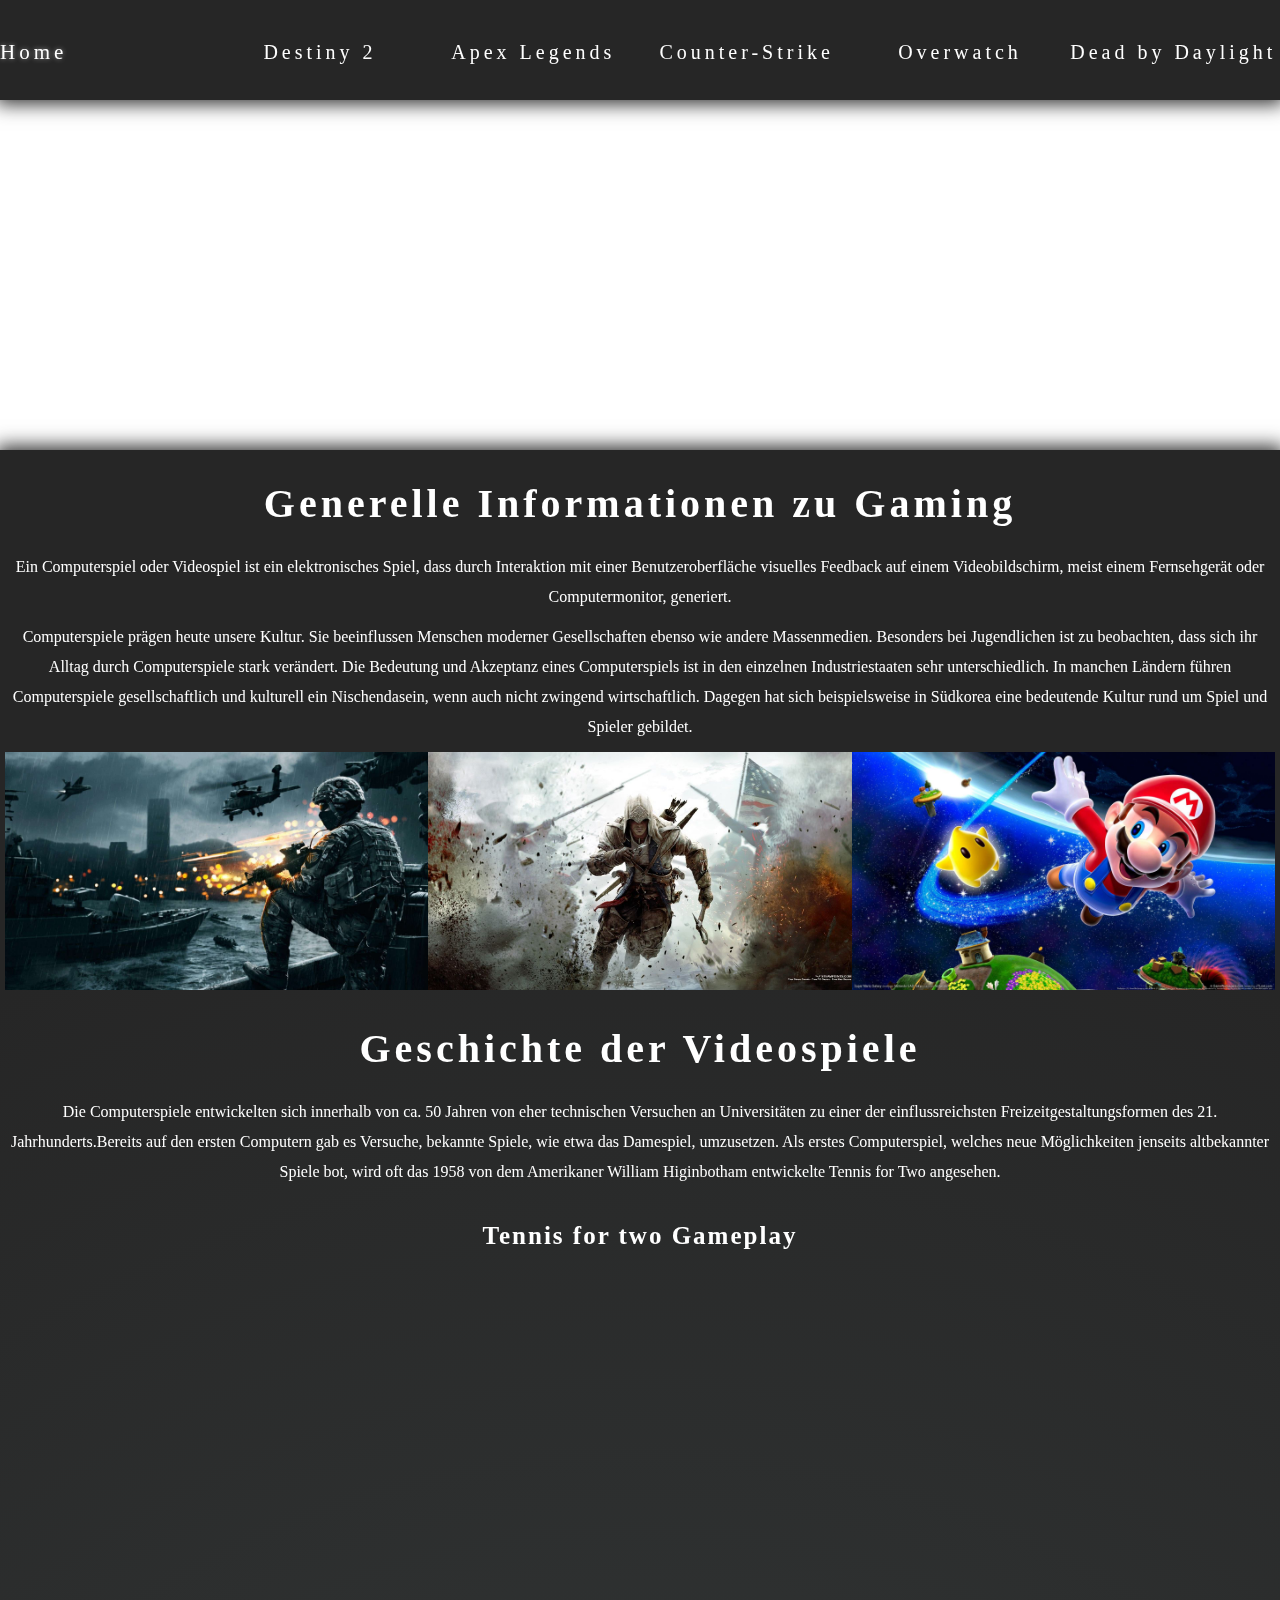
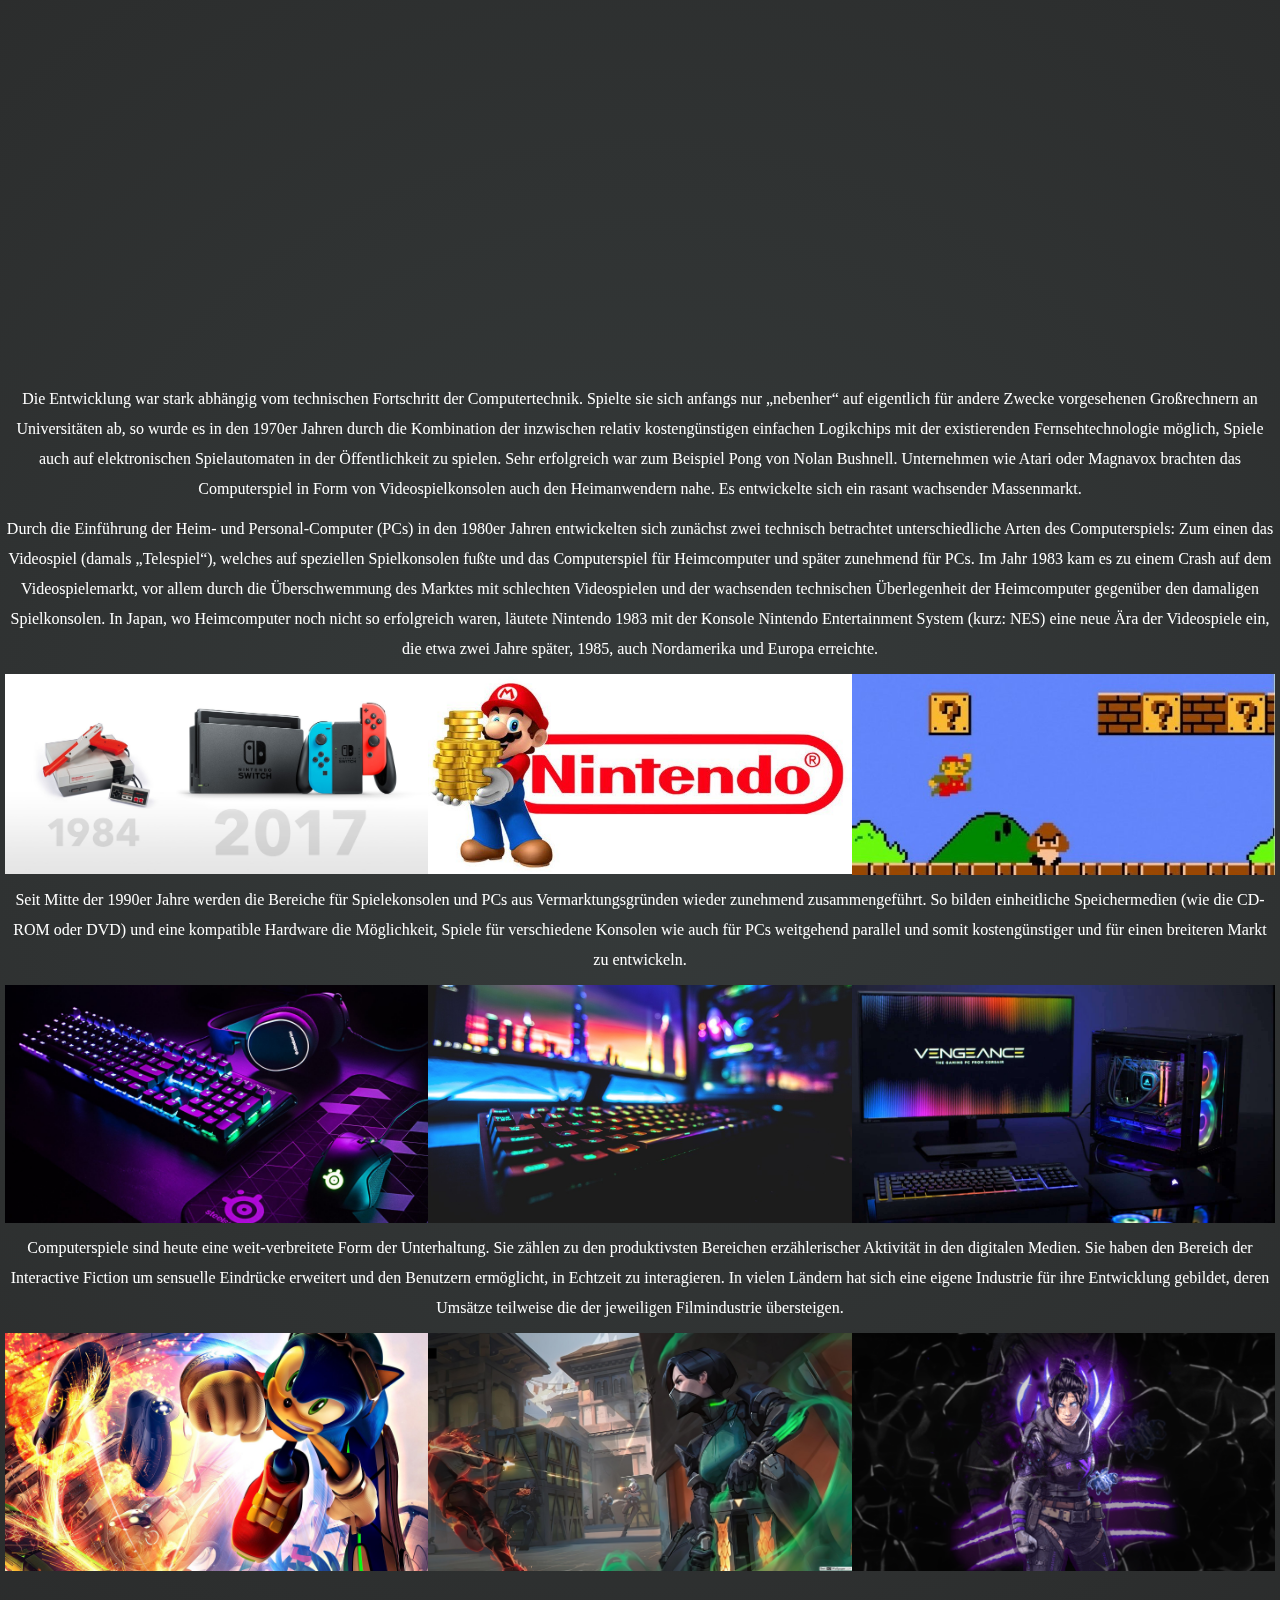
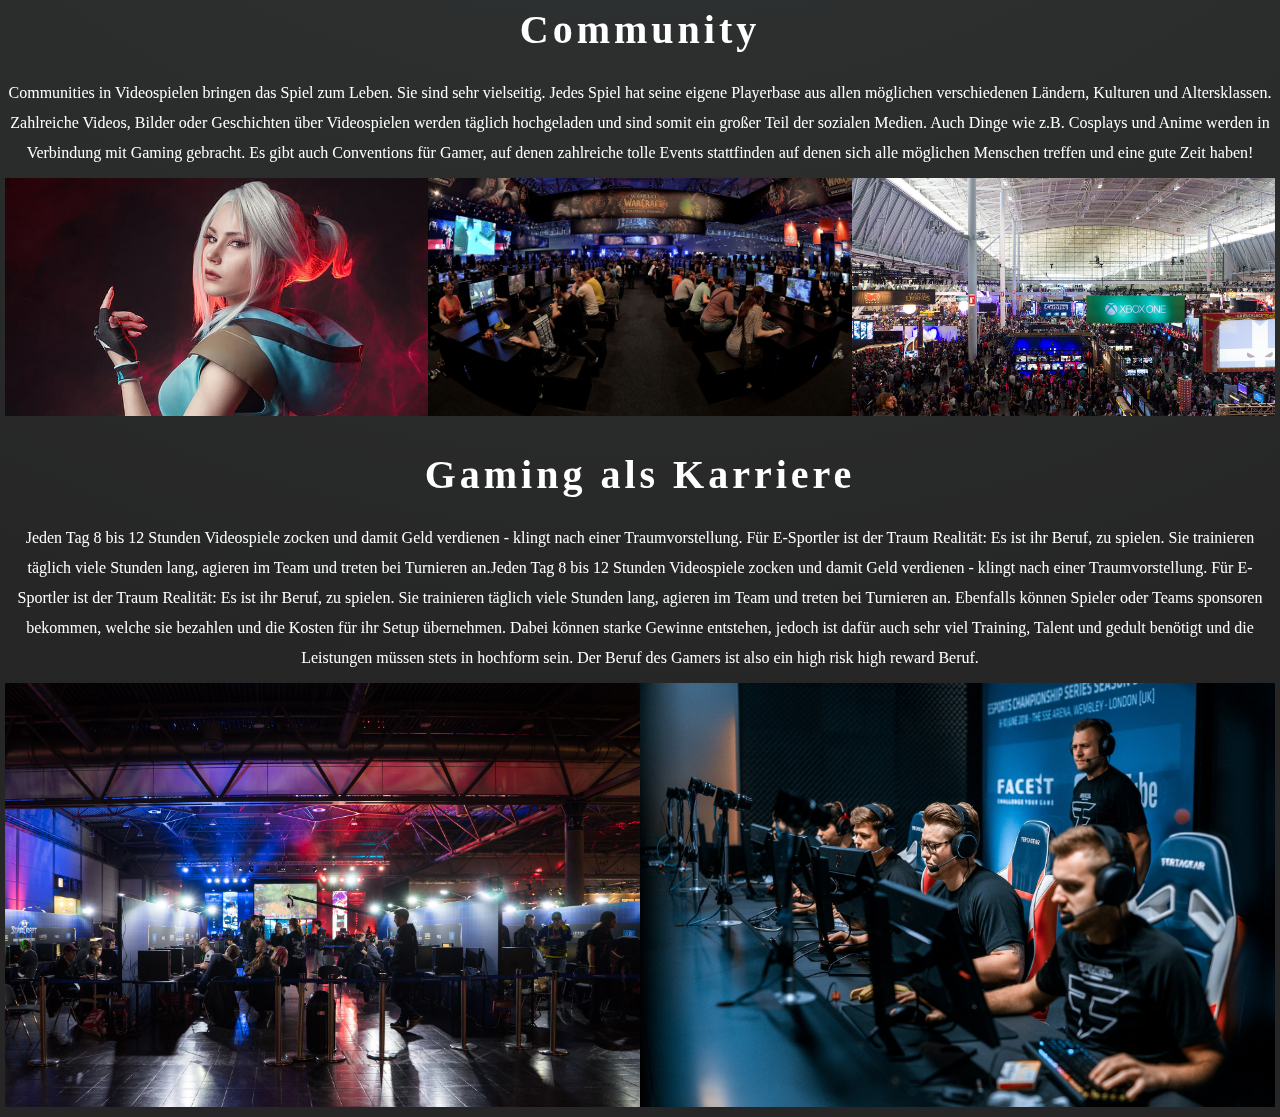
<file: index.html>
<!doctype html>
<html lang="de">
  <head>
    <meta charset="utf-8">
    <meta name="viewport" content="width=device-width, initial-scale=1.0">
    <title>Gaming Website</title>
    <link href="css/custom.css" rel="stylesheet">
  </head>
  
  <body>
    <div class="box-area">
      <header>
        <div class="wrapper">
            <nav>
              <ul>
                <li class ="home"><a class="active"href="index.html">Home</a></li>
                <li><a href="destiny2.html">Destiny 2</a></li>
                <li><a href="apexlegends.html">Apex Legends</a></li>
                <li><a href="counterstrike.html">Counter-Strike</a></li>
                <li><a href="overwatch.html">Overwatch</a></li>
                <li><a href="deadbydaylight.html">Dead by Daylight</a></li>
              </ul>
            </nav>
        </div>
      </header>
      <div class="banner">     
        <h2>Gaming</h2>
      </div>

      <div class = "bigcontent">
        <div class="content">
          <div class="wrapper">

            <div class = "generalgaminginformation">
              <h2>Generelle Informationen zu Gaming</h2>
                <p>Ein Computerspiel oder Videospiel ist ein elektronisches Spiel, dass durch Interaktion mit einer Benutzeroberfläche visuelles Feedback auf einem Videobildschirm, meist einem Fernsehgerät oder Computermonitor, generiert.</p>
                <p>Computerspiele prägen heute unsere Kultur. Sie beeinflussen Menschen moderner Gesellschaften ebenso wie andere Massenmedien. Besonders bei Jugendlichen ist zu beobachten, dass sich ihr Alltag durch Computerspiele stark verändert. Die Bedeutung und Akzeptanz eines Computerspiels ist in den einzelnen Industriestaaten sehr unterschiedlich. In manchen Ländern führen Computerspiele gesellschaftlich und kulturell ein Nischendasein, wenn auch nicht zwingend wirtschaftlich. Dagegen hat sich beispielsweise in Südkorea eine bedeutende Kultur rund um Spiel und Spieler gebildet.</p>
              <div class ="generalgamingimages">
                <img src="img/index/79965.jpg" alt="Gaming bild" style="width:100%">
                <img src="img/index/930560.jpg" alt="Gaming bild" style="width:100%">
                <img src="img/index/LXQmFrd.jpg" alt="Gaming bild" style="width:100%">
              </div>
            </div>
              
           
            <div class ="gaminghistory">
              <h2>Geschichte der Videospiele</h2>
                 <p>Die Computerspiele entwickelten sich innerhalb von ca. 50 Jahren von eher technischen Versuchen an Universitäten zu einer der einflussreichsten Freizeitgestaltungsformen des 21. Jahrhunderts.Bereits auf den ersten Computern gab es Versuche, bekannte Spiele, wie etwa das Damespiel, umzusetzen. Als erstes Computerspiel, welches neue Möglichkeiten jenseits altbekannter Spiele bot, wird oft das 1958 von dem Amerikaner William Higinbotham entwickelte Tennis for Two angesehen.</p>
              <div class ="tennisfortwo">

                <h3>Tennis for two Gameplay</h3>
               <iframe width="1080" height="720" src="https://www.youtube.com/embed/6PG2mdU_i8k" title="YouTube video player" frameborder="0" allow="accelerometer; autoplay; clipboard-write; encrypted-media; gyroscope; picture-in-picture" allowfullscreen></iframe>
              </div>
                <p>Die Entwicklung war stark abhängig vom technischen Fortschritt der Computertechnik. Spielte sie sich anfangs nur „nebenher“ auf eigentlich für andere Zwecke vorgesehenen Großrechnern an Universitäten ab, so wurde es in den 1970er Jahren durch die Kombination der inzwischen relativ kostengünstigen einfachen Logikchips mit der existierenden Fernsehtechnologie möglich, Spiele auch auf elektronischen Spielautomaten in der Öffentlichkeit zu spielen. Sehr erfolgreich war zum Beispiel Pong von Nolan Bushnell. Unternehmen wie Atari oder Magnavox brachten das Computerspiel in Form von Videospielkonsolen auch den Heimanwendern nahe. Es entwickelte sich ein rasant wachsender Massenmarkt.</p>
                <p>Durch die Einführung der Heim- und Personal-Computer (PCs) in den 1980er Jahren entwickelten sich zunächst zwei technisch betrachtet unterschiedliche Arten des Computerspiels: Zum einen das Videospiel (damals „Telespiel“), welches auf speziellen Spielkonsolen fußte und das Computerspiel für Heimcomputer und später zunehmend für PCs. Im Jahr 1983 kam es zu einem Crash auf dem Videospielemarkt, vor allem durch die Überschwemmung des Marktes mit schlechten Videospielen und der wachsenden technischen Überlegenheit der Heimcomputer gegenüber den damaligen Spielkonsolen. In Japan, wo Heimcomputer noch nicht so erfolgreich waren, läutete Nintendo 1983 mit der Konsole Nintendo Entertainment System (kurz: NES) eine neue Ära der Videospiele ein, die etwa zwei Jahre später, 1985, auch Nordamerika und Europa erreichte.</p>
              </div>
           
              <div class ="nintendoimage">
                <img src="img/index/H2x1_Corporate_NintendoHistory.jpg" alt="Nintendo Konsolen" style="width:100%">
                <img src="img/index/Nintendo-840x420.jpg" alt="Nintendo Logo" style="width:100%">
                <img src="img/index/Super-Mario-Bros-pc-games_b2article_artwork.jpg" alt="Nintendo Spiel alt" style="width:100%">
              </div>
              
              <p>Seit Mitte der 1990er Jahre werden die Bereiche für Spielekonsolen und PCs aus Vermarktungsgründen wieder zunehmend zusammengeführt. So bilden einheitliche Speichermedien (wie die CD-ROM oder DVD) und eine kompatible Hardware die Möglichkeit, Spiele für verschiedene Konsolen wie auch für PCs weitgehend parallel und somit kostengünstiger und für einen breiteren Markt zu entwickeln.</p>
                 
              <div class="gamingtodayimages">
                <img src="img/index/5463491.jpg" alt="Gaming Setup" style="width:100%">
                <img src="img/index/pc-gaming-keyboard-monitor-computer.jpg" alt="Gaming Setup" style="width:100%">
                <img src="img/index/vengeance_pc_still.jpg" alt="Gaming Setup" style="width:100%">
              </div>
                 
              <p>Computerspiele sind heute eine weit-verbreitete Form der Unterhaltung. Sie zählen zu den produktivsten Bereichen erzählerischer Aktivität in den digitalen Medien. Sie haben den Bereich der Interactive Fiction um sensuelle Eindrücke erweitert und den Benutzern ermöglicht, in Echtzeit zu interagieren. In vielen Ländern hat sich eine eigene Industrie für ihre Entwicklung gebildet, deren Umsätze teilweise die der jeweiligen Filmindustrie übersteigen.</p>
        
               <div class="gamingtodayimages">
                <img src="img/index/ENcGTq.jpg" alt="Sonic bild" style="width:100%">
                <img src="img/index/viper-in-valorant-gameplay-tapete-3554x1999_53.jpg" alt="Mario bild" style="width:100%">
                <img src="img/index/82db799cfc0226560599b9dc4515bf31.png" alt="Apex Legends Wraith" style="width:100%">
               </div>



            <div class ="community">

              <h2>Community</h2>
              <p>Communities in Videospielen bringen das Spiel zum Leben. Sie sind sehr vielseitig. Jedes Spiel hat seine eigene Playerbase aus allen möglichen verschiedenen Ländern, Kulturen und Altersklassen. Zahlreiche Videos, Bilder oder Geschichten über Videospielen werden täglich hochgeladen und sind somit ein großer Teil der sozialen Medien. Auch Dinge wie z.B. Cosplays und Anime werden in Verbindung mit Gaming gebracht. Es gibt auch Conventions für Gamer, auf denen zahlreiche tolle Events stattfinden auf denen sich alle möglichen Menschen treffen und eine gute Zeit haben! </p>
              <div class="gamingcommunityimages">
                <img src="img/index/cosplay-women-jett-valorant-white-hair-hd-wallpaper-preview.jpg" alt="Jett Cosplay" style="width:100%">
                <img src="img/index/gaming-community-feature-image_feature.jpg" alt="Convention Bild" style="width:100%">
                <img src="img/index/survival-guide-gaming-conventions-feature-img_feature.jpg" alt="Convention Bild" style="width:100%">
               </div>
            
            
            </div>


            <div class = "Karriere">
              <h2>Gaming als Karriere</h2>
              <p> Jeden Tag 8 bis 12 Stunden Videospiele zocken und damit Geld verdienen - klingt nach einer Traumvorstellung. Für E-Sportler ist der Traum Realität: Es ist ihr Beruf, zu spielen. Sie trainieren täglich viele Stunden lang, agieren im Team und treten bei Turnieren an.Jeden Tag 8 bis 12 Stunden Videospiele zocken und damit Geld verdienen - klingt nach einer Traumvorstellung. Für E-Sportler ist der Traum Realität: Es ist ihr Beruf, zu spielen. Sie trainieren täglich viele Stunden lang, agieren im Team und treten bei Turnieren an. Ebenfalls können Spieler oder Teams sponsoren bekommen, welche sie bezahlen und die Kosten für ihr Setup übernehmen. Dabei können starke Gewinne entstehen, jedoch ist dafür auch sehr viel Training, Talent und gedult benötigt und die Leistungen müssen stets in hochform sein. Der Beruf des Gamers ist also ein high risk high reward Beruf.</p>
              <div class="gamercareerimages">
                <img src="img/index/esports_free image pixabay.jpg" alt="Jett Cosplay" style="width:100%">
                <img src="img/index/c9af04a1e31c491bbf46f99250ae1654.jpg.1920x1080_q100_crop-scale_optimize_upscale.jpg" alt="Convention Bild" style="width:100%">
               </div>
            
            </div>




          </div>
        </div>
      </div>
    </div>

  </body>
</html>
</file>
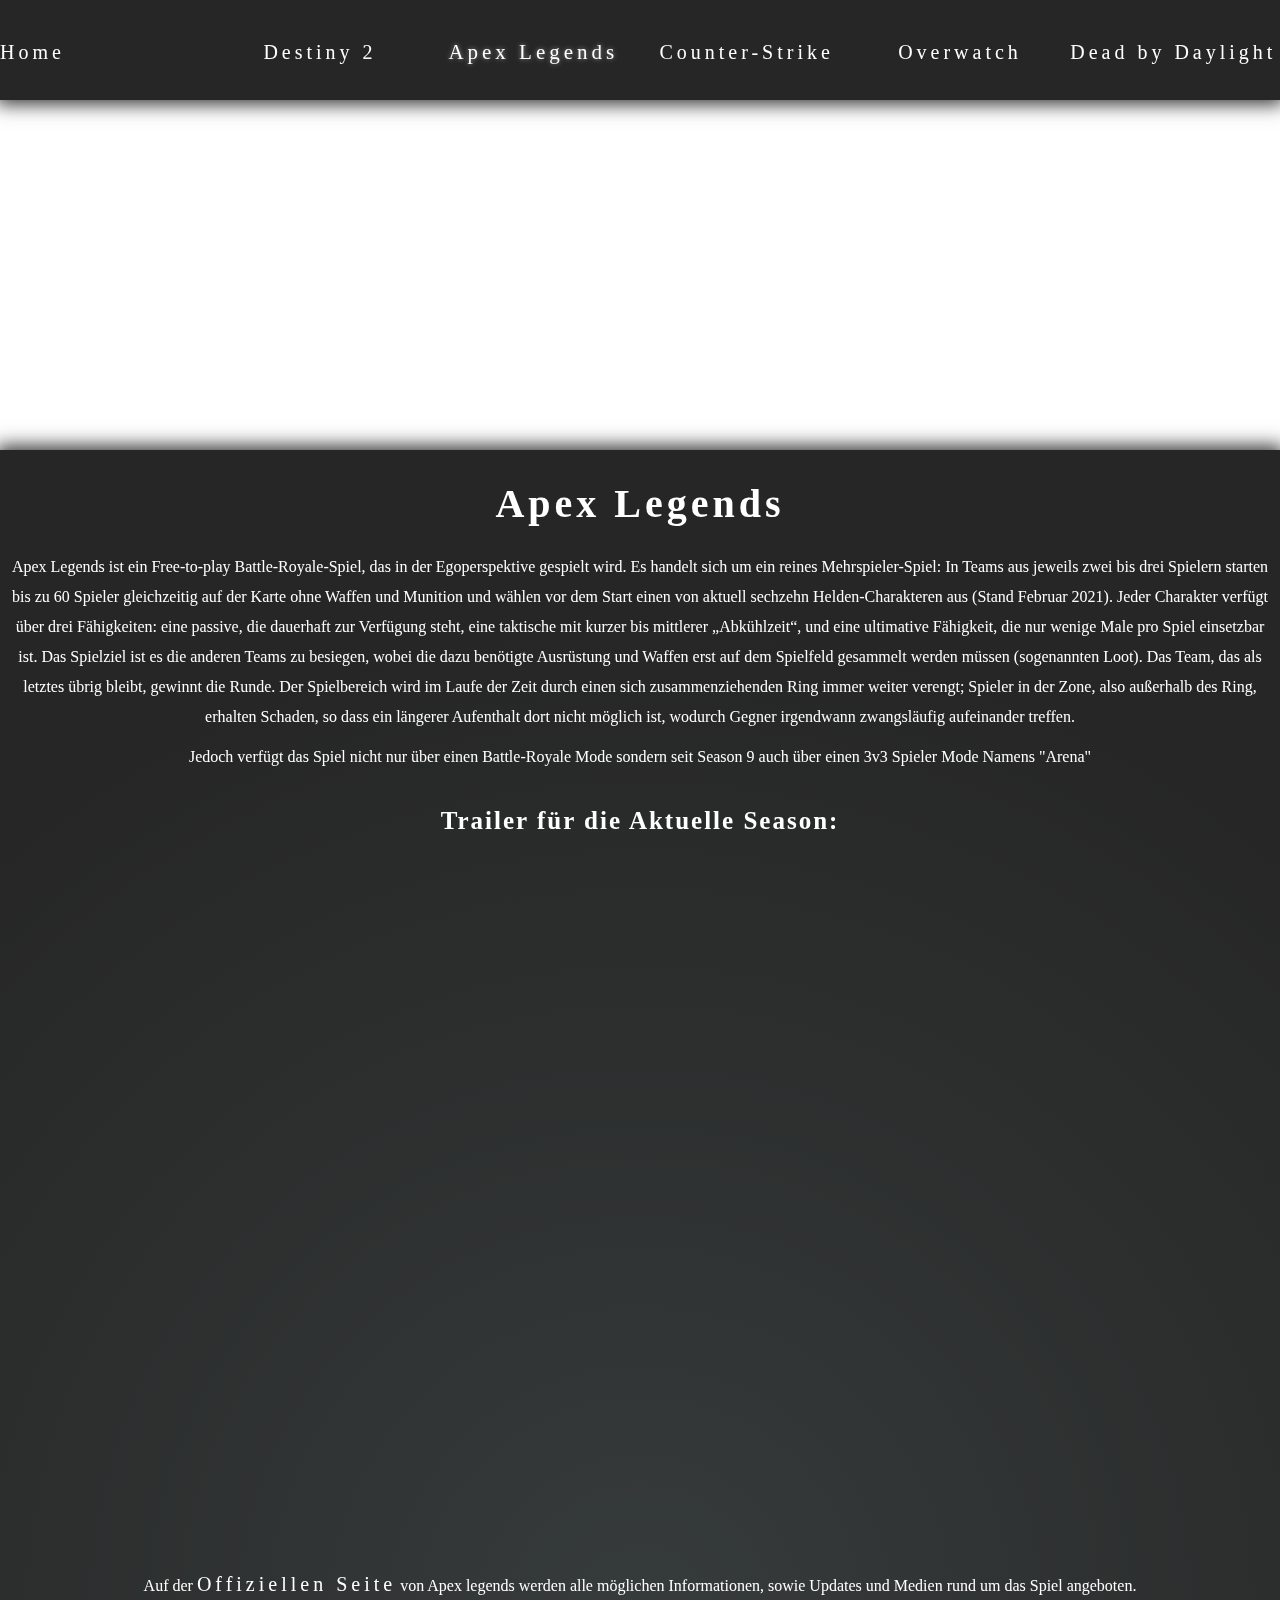
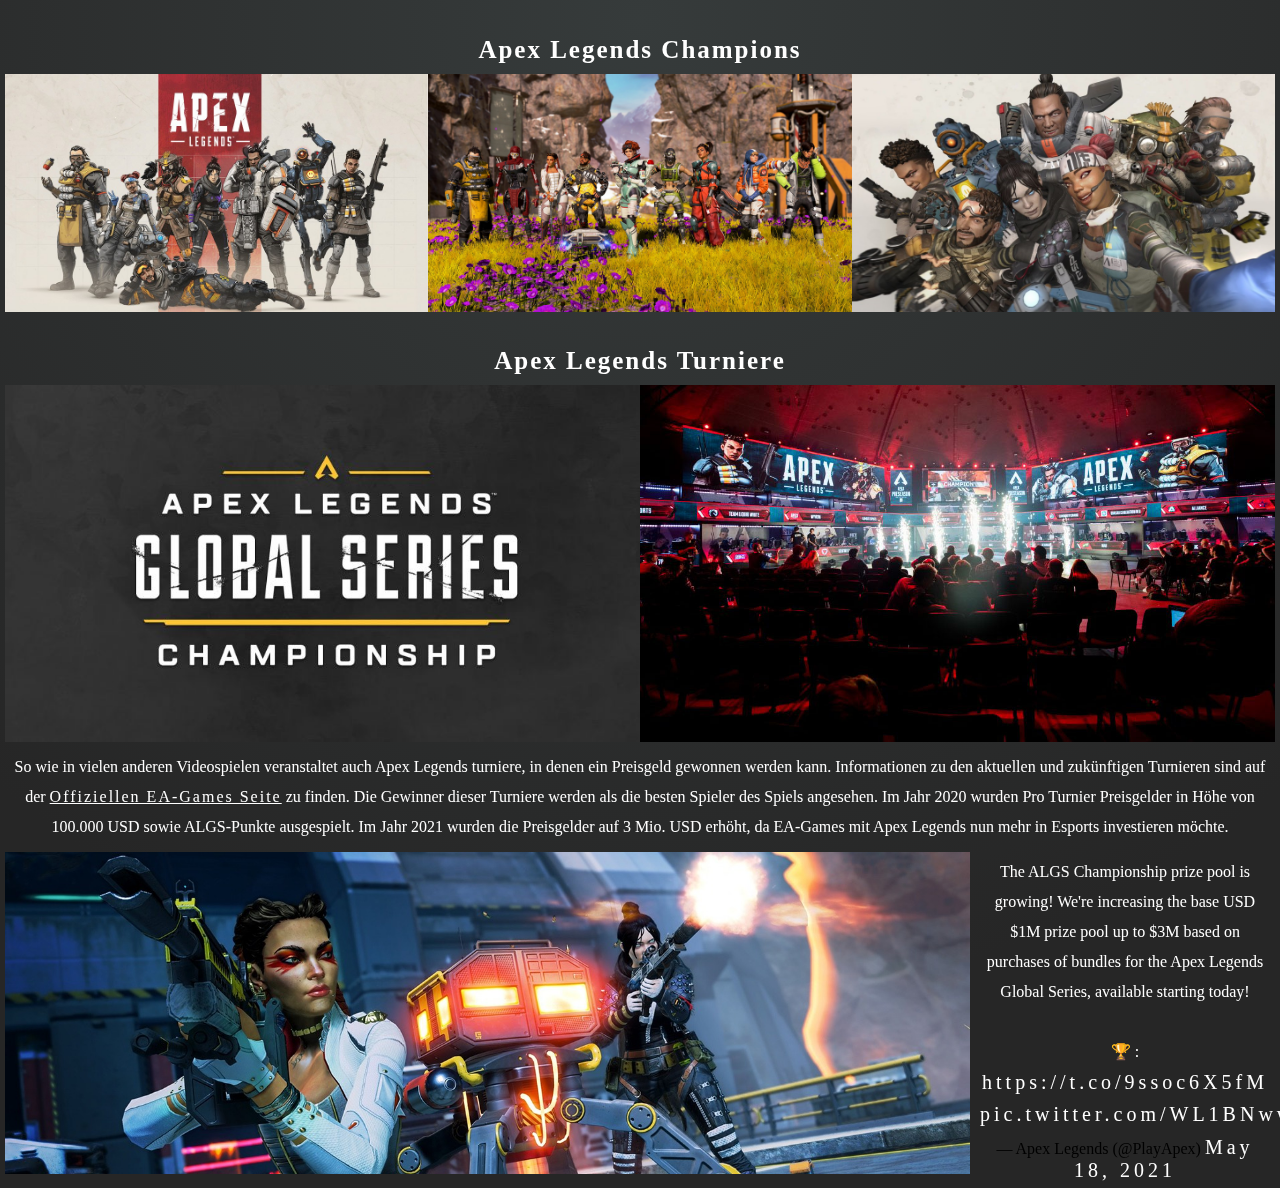
<file: apexlegends.html>
<!doctype html>
<html lang="de">
  <head>
    <meta charset="utf-8">
    <meta name="viewport" content="width=device-width, initial-scale=1.0">
    <title>Gaming Website</title>
    <link href="css/custom.css" rel="stylesheet">
  </head>

  <body>
    <div class="box-area">
      <header>
        <div class="wrapper">
           <nav>
              <ul>
                <li class ="home"><a href="index.html">Home</a></li>
                <li><a href="destiny2.html">Destiny 2</a> </li>
                <li><a class="active"  href="apexlegends.html">Apex Legends</a></li>
                <li><a href="counterstrike.html">Counter-Strike</a></li>
                <li><a href="overwatch.html">Overwatch</a></li>
                <li><a href="deadbydaylight.html">Dead by Daylight</a></li>
              </ul>
           </nav>
        </div>
      </header>

      <div class="banner3"> </div>



      <div class="bigcontent">
          <div class="content">
            <div class="wrapper">
              
            <div class = "apextopcontent">
              <h2>Apex Legends</h2>
              <p> Apex Legends ist ein Free-to-play Battle-Royale-Spiel, das in der Egoperspektive gespielt wird. Es handelt sich um ein reines Mehrspieler-Spiel: In Teams aus jeweils zwei bis drei Spielern starten bis zu 60 Spieler gleichzeitig auf der Karte ohne Waffen und Munition und wählen vor dem Start einen von aktuell sechzehn Helden-Charakteren aus (Stand Februar 2021). Jeder Charakter verfügt über drei Fähigkeiten: eine passive, die dauerhaft zur Verfügung steht, eine taktische mit kurzer bis mittlerer „Abkühlzeit“, und eine ultimative Fähigkeit, die nur wenige Male pro Spiel einsetzbar ist. Das Spielziel ist es die anderen Teams zu besiegen, wobei die dazu benötigte Ausrüstung und Waffen erst auf dem Spielfeld gesammelt werden müssen (sogenannten Loot). Das Team, das als letztes übrig bleibt, gewinnt die Runde. Der Spielbereich wird im Laufe der Zeit durch einen sich zusammenziehenden Ring immer weiter verengt; Spieler in der Zone, also außerhalb des Ring, erhalten Schaden, so dass ein längerer Aufenthalt dort nicht möglich ist, wodurch Gegner irgendwann zwangsläufig aufeinander treffen. </p>
                
              <p>Jedoch verfügt das Spiel nicht nur über einen Battle-Royale Mode sondern seit Season 9 auch über einen 3v3 Spieler Mode Namens "Arena"</p>
            </div>
                
            <div class = "apexseasontrailer">
              <h3>Trailer für die Aktuelle Season:</h3>

              <iframe width="1280" height="720" src="https://www.youtube.com/embed/oshvcDjEKZc" title="YouTube video player" frameborder="0"allow="accelerometer; autoplay; clipboard-write; encrypted-media; gyroscope; picture-in-picture" allowfullscreen></iframe>
              
              
              <p>Auf der <a href="https://www.ea.com/de-de/games/apex-legends" target="_blank" rel="noopener noreferrer">Offiziellen Seite</a> von Apex legends werden alle möglichen Informationen, sowie Updates und Medien rund um das Spiel angeboten.</p>
              
            </div>

            <div class = "Apexchampions">

              <h3>Apex Legends Champions</h3>

              <div class="apeximage">
                  <img src="img/apex/ts-apex-legends-free-to-play-battle-royale_0.jpg" alt="Apex Legends Champions" style="width:100%">
                  <img src="img/apex/original.jpg" alt="Apex Legends Champions" style="width:100%">
                  <img src="img/apex/Apex-legends-charecter-guide-group-shot-2.jpg" alt="Apex Legends Champions" style="width:100%">
              </div>
            
              <div class="apexturniere">
                <h3>Apex Legends Turniere</h3>

                <div class="apeximage2">

                  <img src="img/apex/Apex_Championship_Logo_BG_16x9_v1-e1616688463242.jpg" alt="Apex Legends Turnier" style="width:100%">
                  <img src="img/apex/apex-legends-pre-season-invitational-feature-1024x683.jpg" alt="Apex Legends" style="width:100%">
                </div>

                <p>So wie in vielen anderen Videospielen veranstaltet auch Apex Legends turniere, in denen ein Preisgeld gewonnen werden kann. Informationen zu den aktuellen und zukünftigen Turnieren sind auf der <a class ="textlink" href="https://www.ea.com/de-de/games/apex-legends/compete" target="_blank" rel="noopener noreferrer">Offiziellen EA-Games Seite</a> zu finden. Die Gewinner dieser Turniere werden als die besten Spieler des Spiels angesehen. Im Jahr 2020 wurden Pro Turnier Preisgelder in Höhe von 100.000 USD sowie ALGS-Punkte ausgespielt. Im Jahr 2021 wurden die Preisgelder auf 3 Mio. USD erhöht, da EA-Games mit Apex Legends nun mehr in Esports investieren möchte.  </p>

              </div>


              <div class = "apexbottomcontent">
                <div class= "apexbottomimage">
                  <img src="img/apex/02.jpg" alt="Apex Legends Turnier" style="width:100%">
                </div>
              
                <div class = "tweets">
                  <blockquote class="twitter-tweet" data-theme="dark"><p lang="en" dir="ltr">The ALGS Championship prize pool is growing! We&#39;re increasing the base USD $1M prize pool up to $3M based on purchases of bundles for the Apex Legends Global Series, available starting today!<br><br>🏆 : <a href="https://t.co/9ssoc6X5fM">https://t.co/9ssoc6X5fM</a> <a href="https://t.co/WL1BNww3r1">pic.twitter.com/WL1BNww3r1</a></p>&mdash; Apex Legends (@PlayApex) <a href="https://twitter.com/PlayApex/status/1394700151198031872?ref_src=twsrc%5Etfw">May 18, 2021</a></blockquote> <script async src="https://platform.twitter.com/widgets.js" charset="utf-8"></script>
                </div>  
              </div>
            </div>
          </div>
        </div>


  </body>
  </html>
</file>
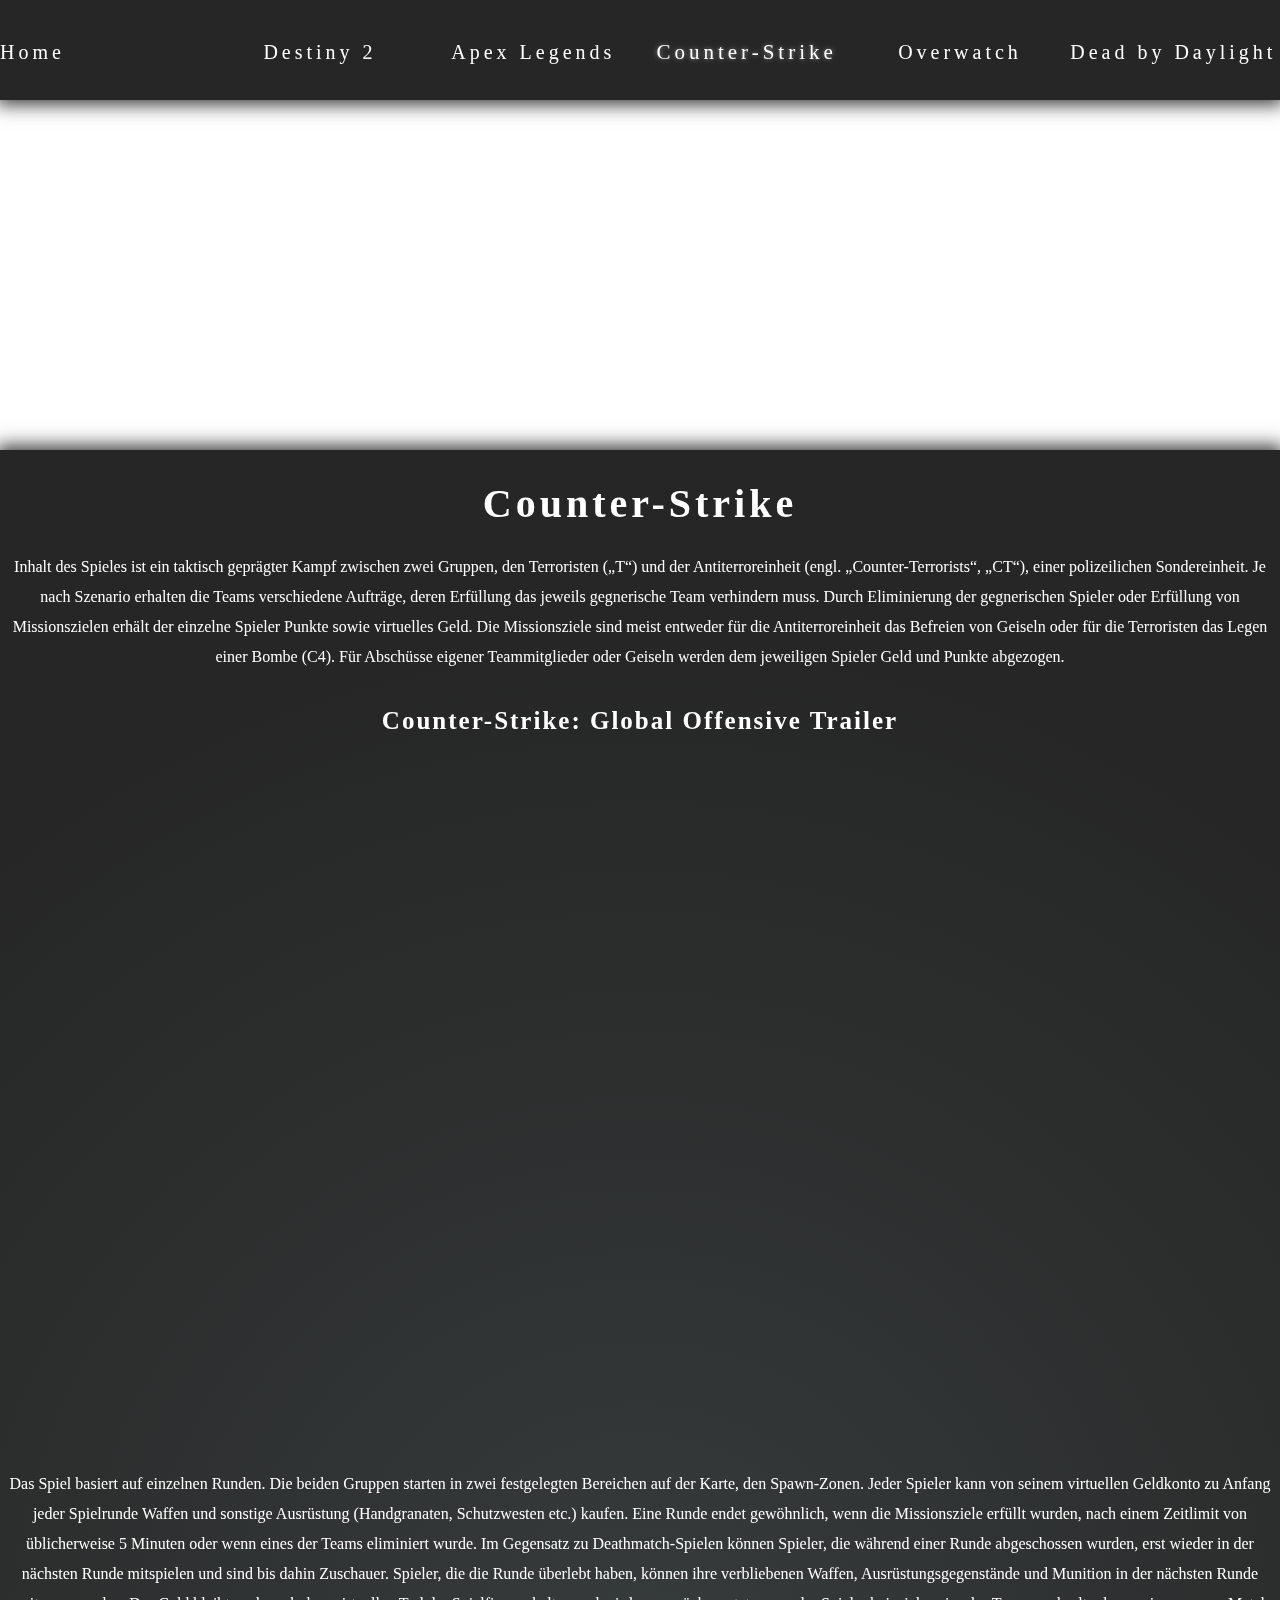
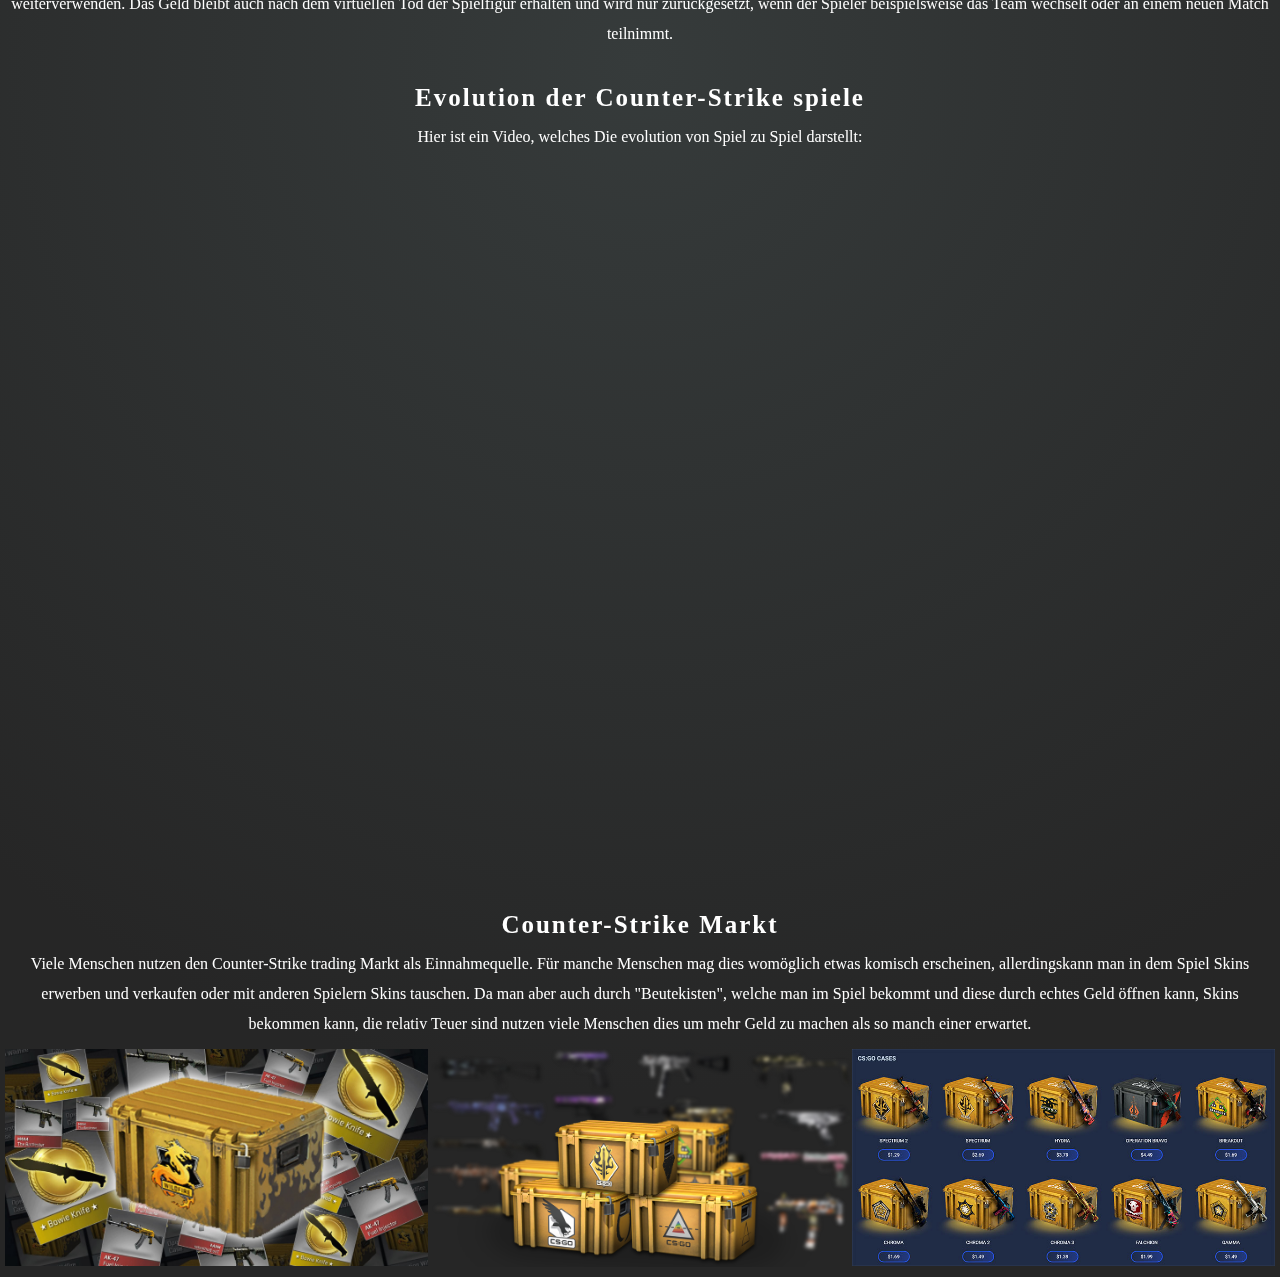
<file: counterstrike.html>
<!doctype html>
<html lang="de">
  <head>
    <meta charset="utf-8">
    <meta name="viewport" content="width=device-width, initial-scale=1.0">
    <title>Gaming Website</title>
    <link href="css/custom.css" rel="stylesheet">
  </head>

  <body>
    <div class="box-area">
      <header>
        <div class="wrapper">
            <nav>
              <ul>
                <li class ="home"><a href="index.html">Home</a></li>
                <li><a href="destiny2.html">Destiny 2</a> </li>
                <li><a href="apexlegends.html">Apex Legends</a></li>
                <li><a class="active" href="counterstrike.html">Counter-Strike</a></li>
                <li><a href="overwatch.html">Overwatch</a></li>
                <li><a href="deadbydaylight.html">Dead by Daylight</a></li>
              </ul>
            </nav>
        </div>
      </header>


      <div class="banner4"></div>

      <div class = "bigcontent">
      <div class="content">
        <div class="wrapper">

        <div class="cstopcontent">
          <h2>Counter-Strike</h2>
          <p> Inhalt des Spieles ist ein taktisch geprägter Kampf zwischen zwei Gruppen, den Terroristen („T“) und der Antiterroreinheit (engl. „Counter-Terrorists“, „CT“),
            einer polizeilichen Sondereinheit. Je nach Szenario erhalten die Teams verschiedene Aufträge, deren Erfüllung das jeweils gegnerische Team verhindern muss.
            Durch Eliminierung der gegnerischen Spieler oder Erfüllung von Missionszielen erhält der einzelne Spieler Punkte sowie virtuelles Geld. Die Missionsziele sind meist 
            entweder für die Antiterroreinheit das Befreien von Geiseln oder für die Terroristen das Legen einer Bombe (C4). Für Abschüsse eigener Teammitglieder oder Geiseln 
            werden dem jeweiligen Spieler Geld und Punkte abgezogen. </p>
        </div>

        <div class = "cstrailer">

          <h3>Counter-Strike: Global Offensive Trailer</h3>
          <iframe width="1280" height="720" src="https://www.youtube.com/embed/RzZ2bWZ_8Ho" title="YouTube video player" frameborder="0" allow="accelerometer; autoplay; 
          clipboard-write; encrypted-media; gyroscope; picture-in-picture" allowfullscreen></iframe>
        </div>
        <div class ="csdescription">
          <p>Das Spiel basiert auf einzelnen Runden. Die beiden Gruppen starten in zwei festgelegten Bereichen auf der Karte, den Spawn-Zonen. Jeder Spieler kann von seinem virtuellen Geldkonto zu Anfang jeder Spielrunde Waffen und sonstige Ausrüstung (Handgranaten, Schutzwesten etc.) kaufen. Eine Runde endet gewöhnlich, wenn die Missionsziele erfüllt wurden, nach einem Zeitlimit von üblicherweise 5 Minuten oder wenn eines der Teams eliminiert wurde. Im Gegensatz zu Deathmatch-Spielen können Spieler, die während einer Runde abgeschossen wurden, erst wieder in der nächsten Runde mitspielen und sind bis dahin Zuschauer. Spieler, die die Runde überlebt haben, können ihre verbliebenen Waffen, Ausrüstungsgegenstände und Munition in der nächsten Runde weiterverwenden. Das Geld bleibt auch nach dem virtuellen Tod der Spielfigur erhalten und wird nur zurückgesetzt, wenn der Spieler beispielsweise das Team wechselt oder an einem neuen Match teilnimmt. </p>
        </div>

        <div class - "csevolution">
          <h3>Evolution der Counter-Strike spiele</h3>

          <P>Hier ist ein Video, welches Die evolution von Spiel zu Spiel darstellt:</P>

          <iframe width="1280" height="720" src="https://www.youtube.com/embed/9-OHip9jS74" title="YouTube video player" frameborder="0" allow="accelerometer; autoplay; clipboard-write; encrypted-media; gyroscope; picture-in-picture" allowfullscreen></iframe>
        </div>

        <div class = "csmarket">
          <h3>Counter-Strike Markt</h3>

          <p>Viele Menschen nutzen den Counter-Strike trading Markt als Einnahmequelle. Für manche Menschen mag dies womöglich etwas komisch erscheinen, allerdingskann man in dem Spiel Skins erwerben und verkaufen oder mit anderen Spielern Skins tauschen. Da man aber auch durch "Beutekisten", welche man im Spiel bekommt und diese durch echtes Geld öffnen kann, Skins bekommen kann, die relativ Teuer sind nutzen viele Menschen dies um mehr Geld zu machen als so manch einer erwartet. </p>

          <div class="csbottomimages">
            <img src="img/csgo/1.jpg" alt="CS Cases" style="width:100%">
            <img src="img/csgo/cases.png" alt="CS Cases" style="width:100%">
            <img src="img/csgo/best-csgo-cases.jpg" alt="CS Loot" style="width:100%">
          </div>
        </div>
      </div>
    </div>


  </body>
  </html>
</file>
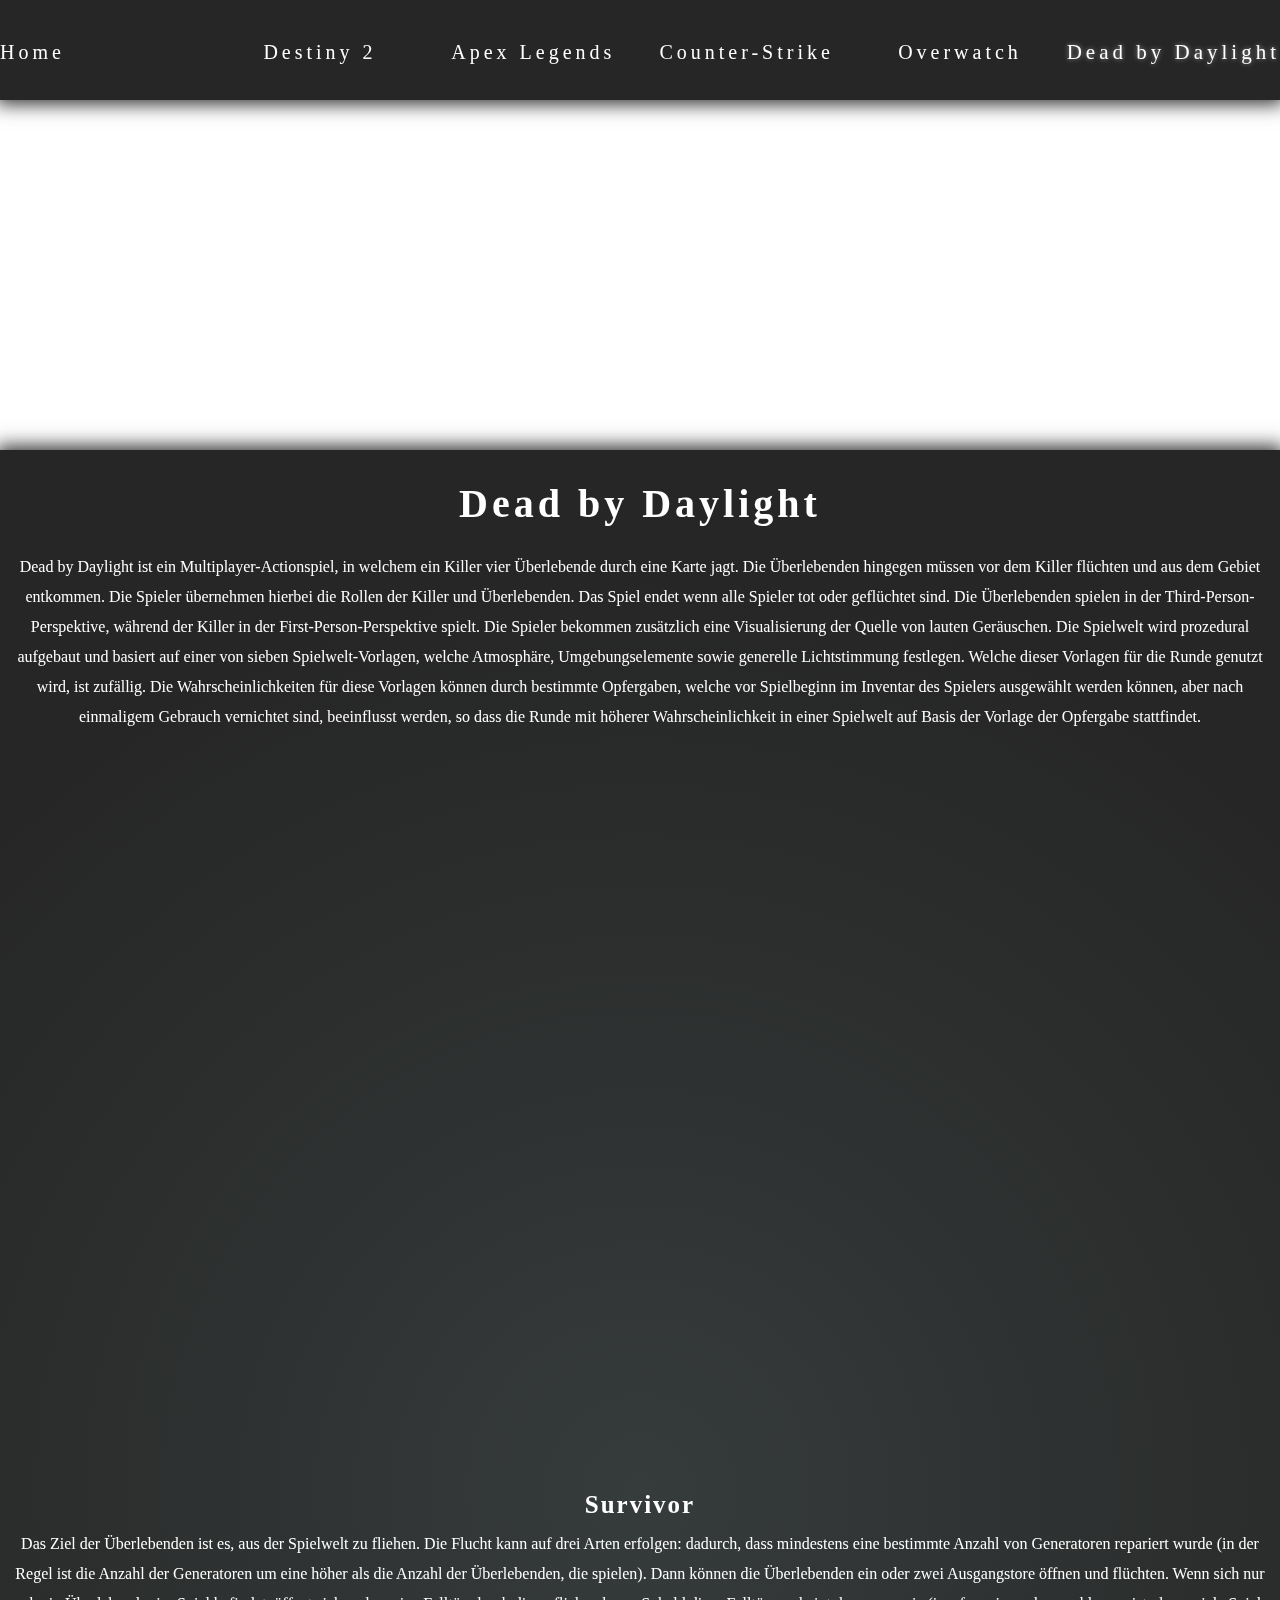
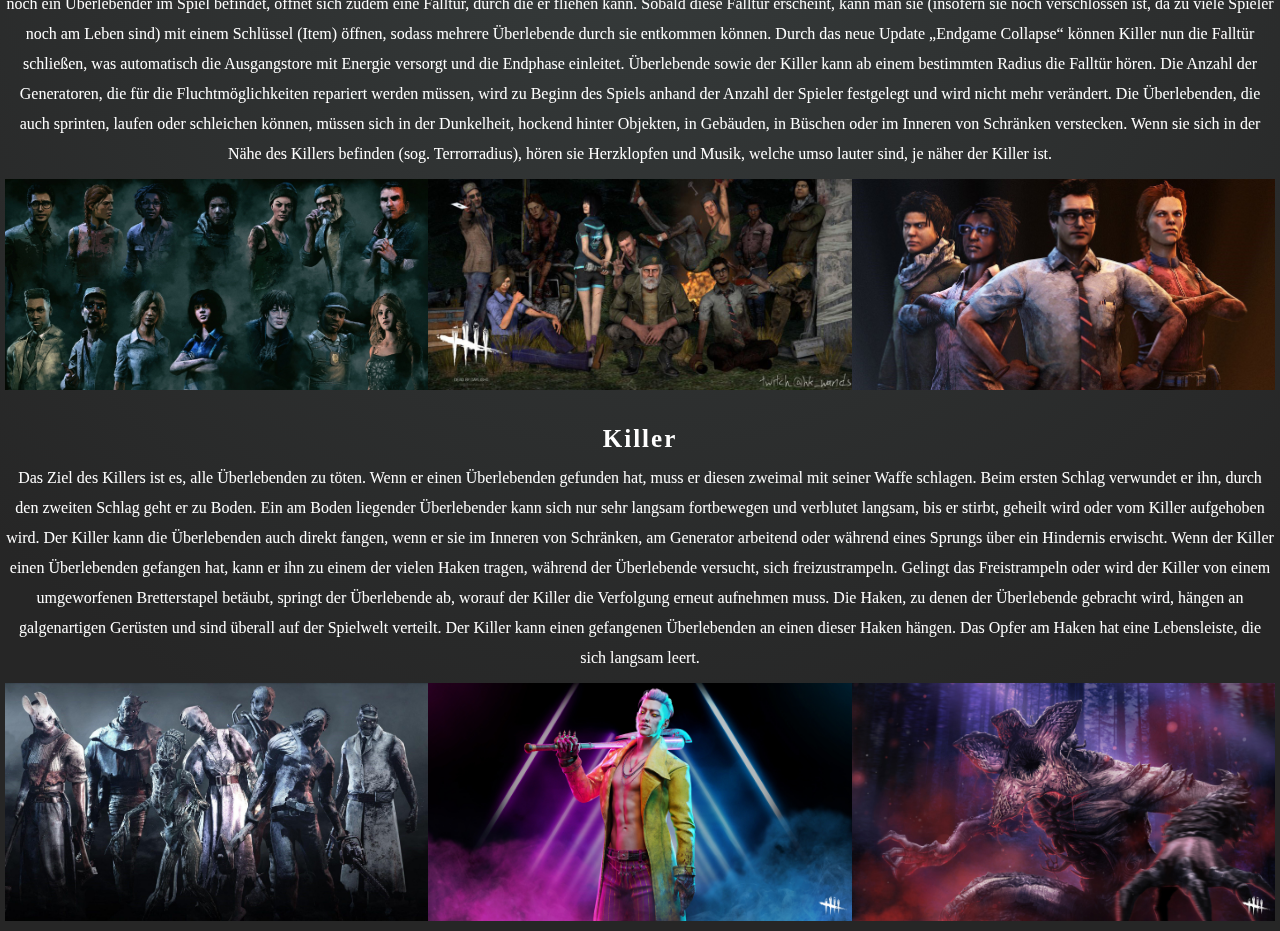
<file: deadbydaylight.html>
<!doctype html>
<html lang="de">
  <head>
    <meta charset="utf-8">
    <meta name="viewport" content="width=device-width, initial-scale=1.0">
    <title>Gaming Website</title>
    <link href="css/custom.css" rel="stylesheet">
  </head>

  <body>
    <div class="box-area">
      <header>
        <div class="wrapper">
            <nav>
              <ul>
                <li class ="home"><a href="index.html">Home</a></li>
                <li><a href="destiny2.html">Destiny 2</a> </li>
                <li><a href="apexlegends.html">Apex Legends</a></li>
                <li><a href="counterstrike.html">Counter-Strike</a></li>
                <li><a href="overwatch.html">Overwatch</a></li>
                <li><a class="active" href="deadbydaylight.html">Dead by Daylight</a></li>
              </ul>
            </nav>
        </div>
      </header>

      <div class="banner6"> </div>

      <div class = "bigcontent">
      <div class="content">
        <div class="wrapper">
        
        <div class = "dbdtopcontent">
          <h2>Dead by Daylight</h2>
          <p> Dead by Daylight ist ein Multiplayer-Actionspiel, in welchem ein Killer vier Überlebende durch eine Karte jagt. Die Überlebenden hingegen müssen vor dem Killer flüchten und aus dem Gebiet entkommen. Die Spieler übernehmen hierbei die Rollen der Killer und Überlebenden. Das Spiel endet wenn alle Spieler tot oder geflüchtet sind. Die Überlebenden spielen in der Third-Person-Perspektive, während der Killer in der First-Person-Perspektive spielt. Die Spieler bekommen zusätzlich eine Visualisierung der Quelle von lauten Geräuschen. Die Spielwelt wird prozedural aufgebaut und basiert auf einer von sieben Spielwelt-Vorlagen, welche Atmosphäre, Umgebungselemente sowie generelle Lichtstimmung festlegen. Welche dieser Vorlagen für die Runde genutzt wird, ist zufällig. Die Wahrscheinlichkeiten für diese Vorlagen können durch bestimmte Opfergaben, welche vor Spielbeginn im Inventar des Spielers ausgewählt werden können, aber nach einmaligem Gebrauch vernichtet sind, beeinflusst werden, so dass die Runde mit höherer Wahrscheinlichkeit in einer Spielwelt auf Basis der Vorlage der Opfergabe stattfindet. </p>
        </div>

        <div class = "dbdtrailer">
          <iframe width="1280" height="720" src="https://www.youtube.com/embed/JGhIXLO3ul8" title="YouTube video player" frameborder="0" allow="accelerometer; autoplay; clipboard-write; encrypted-media; gyroscope; picture-in-picture" allowfullscreen></iframe>
        </div>
       
        <div class = "dbdsurvivor">
          <h3>Survivor</h3>

          <p>Das Ziel der Überlebenden ist es, aus der Spielwelt zu fliehen. Die Flucht kann auf drei Arten erfolgen: dadurch, dass mindestens eine bestimmte Anzahl von Generatoren repariert wurde (in der Regel ist die Anzahl der Generatoren um eine höher als die Anzahl der Überlebenden, die spielen). Dann können die Überlebenden ein oder zwei Ausgangstore öffnen und flüchten. Wenn sich nur noch ein Überlebender im Spiel befindet, öffnet sich zudem eine Falltür, durch die er fliehen kann. Sobald diese Falltür erscheint, kann man sie (insofern sie noch verschlossen ist, da zu viele Spieler noch am Leben sind) mit einem Schlüssel (Item) öffnen, sodass mehrere Überlebende durch sie entkommen können. Durch das neue Update „Endgame Collapse“ können Killer nun die Falltür schließen, was automatisch die Ausgangstore mit Energie versorgt und die Endphase einleitet. Überlebende sowie der Killer kann ab einem bestimmten Radius die Falltür hören. Die Anzahl der Generatoren, die für die Fluchtmöglichkeiten repariert werden müssen, wird zu Beginn des Spiels anhand der Anzahl der Spieler festgelegt und wird nicht mehr verändert. Die Überlebenden, die auch sprinten, laufen oder schleichen können, müssen sich in der Dunkelheit, hockend hinter Objekten, in Gebäuden, in Büschen oder im Inneren von Schränken verstecken. Wenn sie sich in der Nähe des Killers befinden (sog. Terrorradius), hören sie Herzklopfen und Musik, welche umso lauter sind, je näher der Killer ist.</p>

          <div class="dbdsurvivorimages">
            <img src="img/dbd/bd7f78906f817757340c4d088a807282.jpg" alt="DBD Survivor" style="width:100%">
            <img src="img/dbd/image-asset.jpeg" alt="DBD Survivor" style="width:100%">
            <img src="img/dbd/Dead-By-Daylight-Starting-Survivors.jpg" alt="DBD Survivor" style="width:100%">
          </div>
        </div>

        <div class = "dbdkiller">
          <h3>Killer</h3>

          <p>Das Ziel des Killers ist es, alle Überlebenden zu töten. Wenn er einen Überlebenden gefunden hat, muss er diesen zweimal mit seiner Waffe schlagen. Beim ersten Schlag verwundet er ihn, durch den zweiten Schlag geht er zu Boden. Ein am Boden liegender Überlebender kann sich nur sehr langsam fortbewegen und verblutet langsam, bis er stirbt, geheilt wird oder vom Killer aufgehoben wird. Der Killer kann die Überlebenden auch direkt fangen, wenn er sie im  Inneren von Schränken, am Generator arbeitend oder während eines Sprungs über ein Hindernis erwischt. Wenn der Killer einen Überlebenden gefangen hat,  kann er ihn zu einem der vielen Haken tragen, während der Überlebende versucht, sich freizustrampeln. Gelingt das Freistrampeln oder wird der Killer von einem umgeworfenen Bretterstapel betäubt, springt der Überlebende ab, worauf der Killer die Verfolgung erneut aufnehmen muss. Die Haken, zu denen der Überlebende gebracht wird, hängen an galgenartigen Gerüsten und sind überall auf der Spielwelt verteilt. Der Killer kann einen gefangenen Überlebenden an einen dieser Haken hängen. Das Opfer am Haken hat eine Lebensleiste, die sich langsam leert.</p>
  
          <div class="dbdkillerimages">
            <img src="img/dbd/DBD_Killers.jpg" alt="DBD Killers" style="width:100%">
            <img src="img/dbd/dbd-all-kill-wallpaper-trickster-small-logo.jpg" alt="DBD Killers" style="width:100%">
            <img src="img/dbd/Dead-by-Daylight-Demogorgon-2.jpg" alt="DBD Killers" style="width:100%">

          </div>
        </div>
      </div>
    </div> 


  </body>
  </html>
</file>
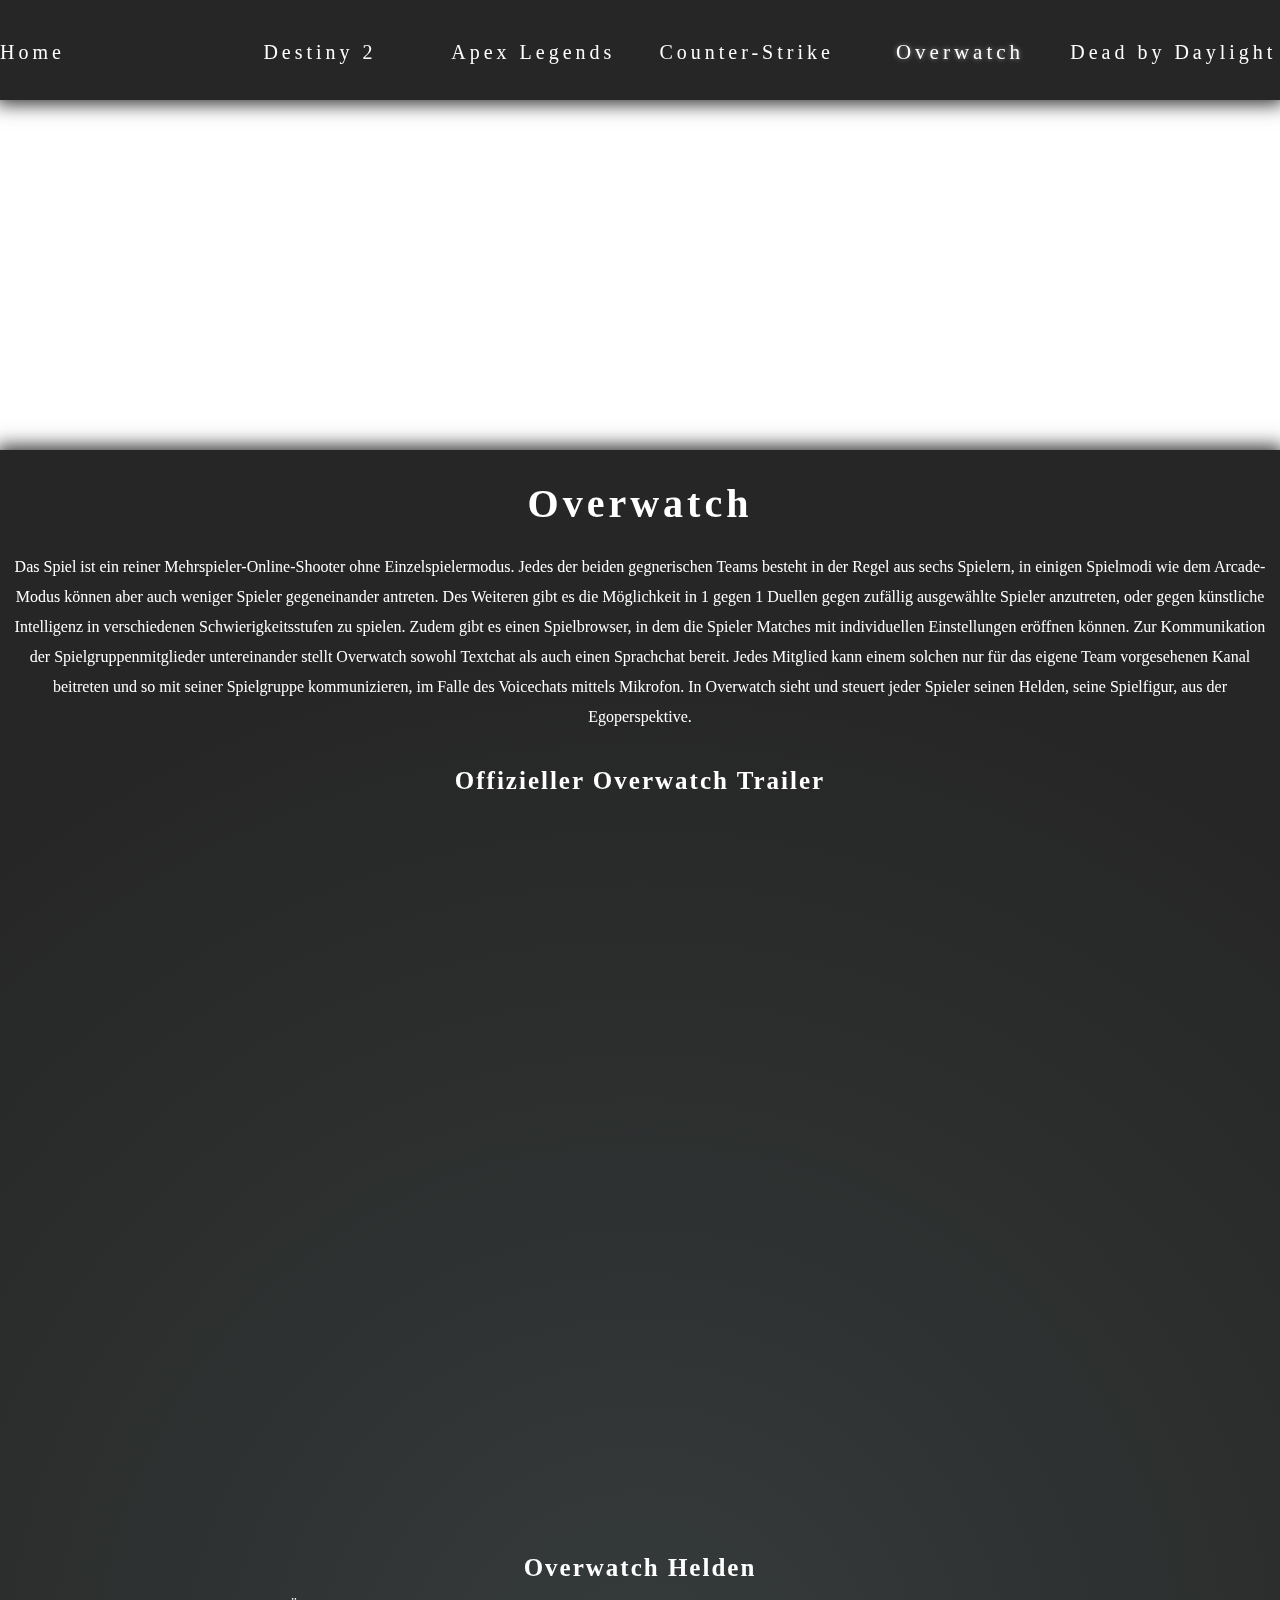
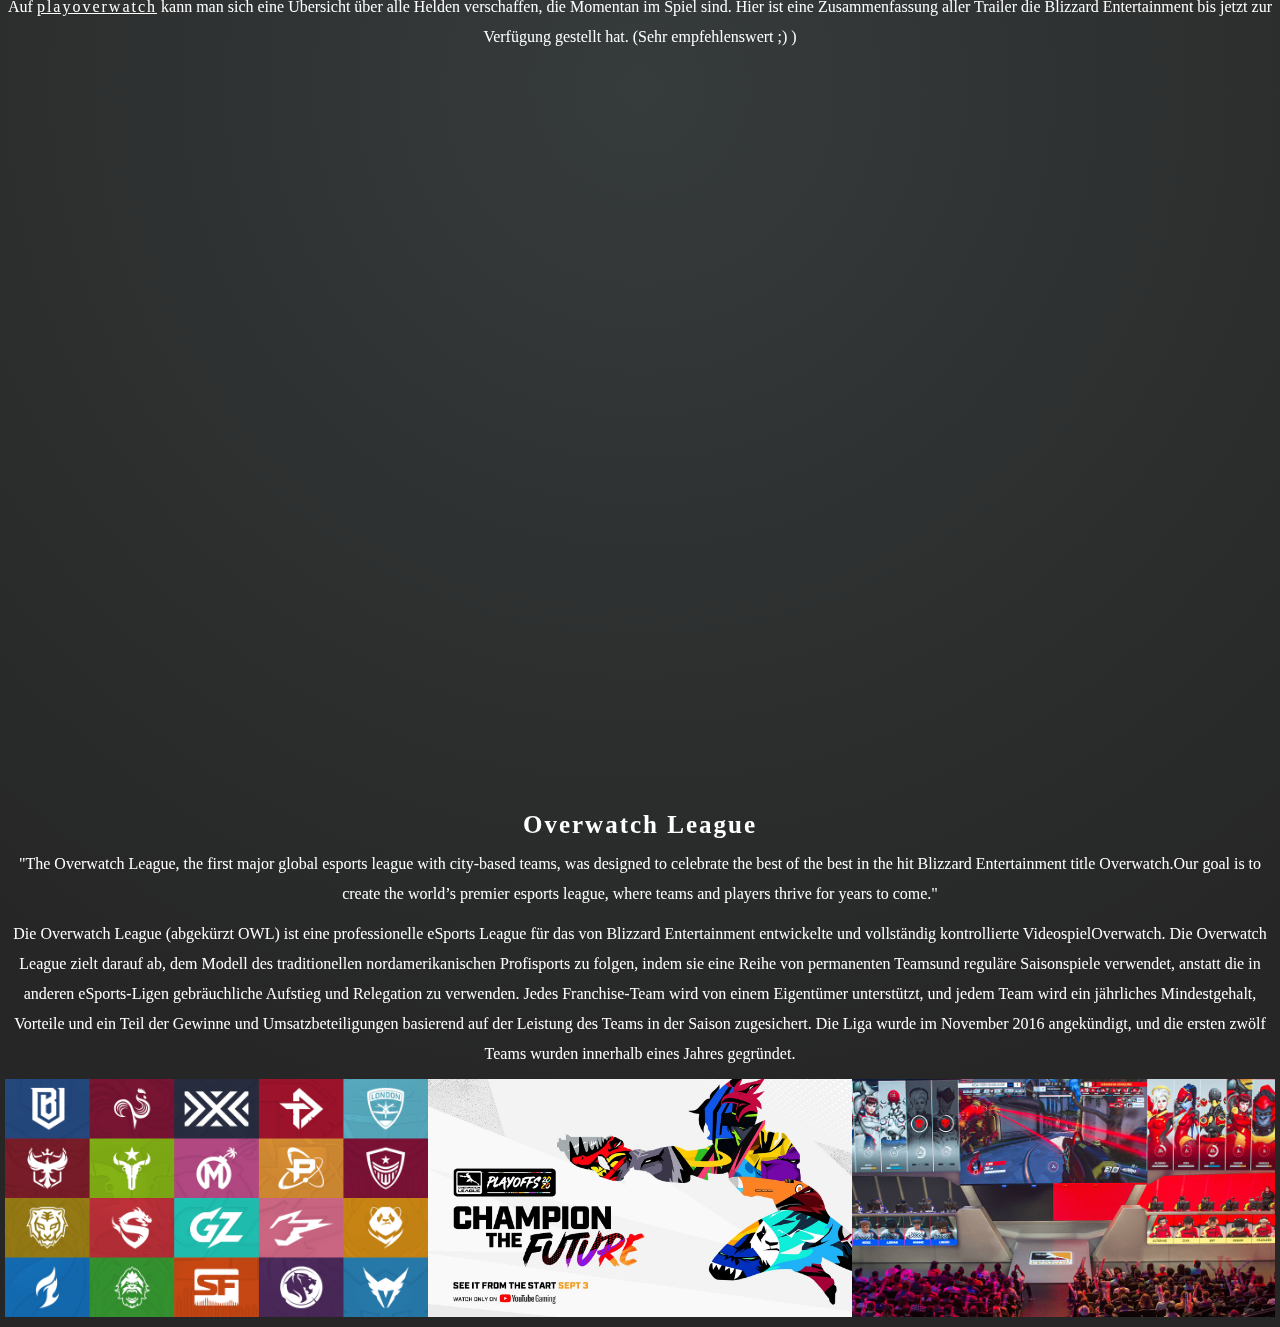
<file: overwatch.html>
<!doctype html>
<html lang="de">
  <head>
    <meta charset="utf-8">
    <meta name="viewport" content="width=device-width, initial-scale=1.0">
    <title>Gaming Website</title>
    <link href="css/custom.css" rel="stylesheet">
  </head>

  <body>
    <div class="box-area">
      <header>
        <div class="wrapper">
           <nav>
            <ul>
              <li class ="home"><a href="index.html">Home</a></li>
              <li><a href="destiny2.html">Destiny 2</a> </li>
              <li><a href="apexlegends.html">Apex Legends</a></li>
              <li><a href="counterstrike.html">Counter-Strike</a></li>
              <li><a class="active" href="overwatch.html">Overwatch</a></li>
              <li><a href="deadbydaylight.html">Dead by Daylight</a></li>
            </ul>
           </nav>
        </div>
      </header>

    
      <div class="banner5"> </div>

      <div class= "bigcontent">
      <div class="content">
        <div class="wrapper">

        <div class ="overwatchtopcontent">
          <h2>Overwatch</h2>
          <p>Das Spiel ist ein reiner Mehrspieler-Online-Shooter ohne Einzelspielermodus. Jedes der beiden gegnerischen Teams besteht in der Regel aus sechs Spielern, in einigen Spielmodi wie dem Arcade-Modus können aber auch weniger Spieler gegeneinander antreten. Des Weiteren gibt es die Möglichkeit in 1 gegen 1 Duellen gegen zufällig ausgewählte Spieler anzutreten, oder gegen künstliche Intelligenz in verschiedenen Schwierigkeitsstufen zu spielen. Zudem gibt es einen Spielbrowser, in dem die Spieler Matches mit individuellen Einstellungen eröffnen können. Zur Kommunikation der Spielgruppenmitglieder untereinander stellt Overwatch sowohl Textchat als auch einen Sprachchat bereit. Jedes Mitglied kann einem solchen nur für das eigene Team vorgesehenen Kanal beitreten und so mit seiner Spielgruppe kommunizieren, im Falle des Voicechats mittels Mikrofon. In Overwatch sieht und steuert jeder Spieler seinen Helden, seine Spielfigur, aus der Egoperspektive.</p>
        </div>

        <div class ="overwatchtrailer">

          <h3>Offizieller Overwatch Trailer</h3>
          <iframe width="1280" height="720" src="https://www.youtube.com/embed/FqnKB22pOC0" title="YouTube video player" frameborder="0" allow="accelerometer; autoplay; clipboard-write; encrypted-media; gyroscope; picture-in-picture" allowfullscreen></iframe>
        </div>

        <div class ="overwatchhelden">
          <h3>Overwatch Helden</h3>

          <p>Auf <a class ="textlink" href="https://playoverwatch.com/de-de/heroes/" target="_blank" rel="noopener noreferrer">playoverwatch</a> kann man sich eine Übersicht über alle Helden verschaffen, die Momentan im Spiel sind. Hier ist eine Zusammenfassung aller Trailer die Blizzard Entertainment bis jetzt zur Verfügung gestellt hat. (Sehr empfehlenswert ;) )</p>

          <iframe width="1280" height="720" src="https://www.youtube.com/embed/Qx0M-cXXUyU" title="YouTube video player" frameborder="0" allow="accelerometer;autoplay; clipboard-write; encrypted-media; gyroscope; picture-in-picture" allowfullscreen></iframe>
        </div>


        <div class ="overwatchleauge">
          <h3>Overwatch League</h3>
            
          <p>"The Overwatch League, the first major global esports league with city-based teams, was designed to celebrate the best of the best in the hit Blizzard Entertainment title Overwatch.Our goal is to create the world’s premier esports league, where teams and players thrive for years to come."</p>

          <p>Die Overwatch League (abgekürzt OWL) ist eine professionelle eSports League für das von Blizzard Entertainment entwickelte und vollständig kontrollierte VideospielOverwatch. Die Overwatch League zielt darauf ab, dem Modell des traditionellen nordamerikanischen Profisports zu folgen, indem sie eine Reihe von permanenten Teamsund reguläre Saisonspiele verwendet, anstatt die in anderen eSports-Ligen gebräuchliche Aufstieg und Relegation zu verwenden. Jedes Franchise-Team wird von einem Eigentümer unterstützt, und jedem Team wird ein jährliches Mindestgehalt, Vorteile und ein Teil der Gewinne und Umsatzbeteiligungen basierend auf der Leistung des Teams in der Saison zugesichert. Die Liga wurde im November 2016 angekündigt, und die ersten zwölf Teams wurden innerhalb eines Jahres gegründet.</p>

          <div class ="overwatchleaugeimages">
            <img src="img/overwatch/dduliva-f3ad9d27-02c4-4f40-98ee-6044d6daffab.png" alt="Overwatch League Teams" style="width:100%">
            <img src="img/overwatch/OWL_15_OWLcom_Playoffs_1422x800_V2.jpg" alt="Overwatch League" style="width:100%">
            <img src="img/overwatch/esportsovermatchleague-getty-ftr-052518jpg_1y10t98w35sdv1kpgs1qz8nie2.jpg" alt="Overwatch League match" style="width:100%">
          </div>

      </div>
    </div>


  </body>
  </html>
</file>
<file: css/custom.css>
* {
  margin: 0;
  padding: 0;
}

body {
  text-align: center;
}

.wrapper {
  width: 1280px;
  margin: 0 auto;
}

header {
  height: 100px;
  background: #262626;
  width: 100%;
  z-index: 10;
  position: fixed;
  -webkit-box-shadow: 0px 0px 18px 4px rgba(0, 0, 0, 0.82);
  box-shadow: 0px 0px 18px 4px rgba(0, 0, 0, 0.82);
}

.logo {
  float: left;
  line-height: 100px;
}

.logo a {
  text-decoration: none;
  font-size: 25px;
  font-family: fantasy;
  color: #fff;
  letter-spacing: 5px;
}

li {
  list-style-type: none;
  text-decoration: none;
  margin: auto;
}

a {
  text-decoration: none;
  font-family: fantasy;
  letter-spacing: 4px;
  font-size: 20px;
  color: #fff;
}

ul {
  height: 107px;
  display: -ms-grid;
  display: grid;
  -ms-grid-columns: 1fr 1fr 1fr 1fr 1fr 1fr;
      grid-template-columns: 1fr 1fr 1fr 1fr 1fr 1fr;
  margin: auto;
}

.home {
  margin: auto auto auto 0;
  text-align: left;
}

a.active {
  font-size: 21px;
  text-shadow: 0px 0px 5px rgba(255, 255, 255, 0.55);
}

li:after {
  background: none repeat scroll 0 0 transparent;
  bottom: 0;
  content: "";
  display: block;
  height: 2px;
  left: 50%;
  background: #fff;
  -webkit-transition: width 0.3s ease 0s, left 0.3s ease 0s;
  transition: width 0.3s ease 0s, left 0.3s ease 0s;
  width: 0;
}

li:hover:after {
  width: 100%;
  left: 0;
}

.textlink {
  font-size: 16px;
  font-family: Verdana;
  letter-spacing: 2px;
  text-decoration: underline;
}

.banner {
  width: 100%;
  height: 500px;
  position: fixed;
  top: 100px;
  background-image: url(https://i.postimg.cc/jdmpQztB/Gaming-2.png);
  background-size: cover;
  background-position: center center;
}

.banner2 {
  width: 100%;
  height: 500px;
  position: fixed;
  top: 100px;
  background-image: url(https://i.postimg.cc/Fz1VGrSG/20210217183413-1-3.jpg);
  background-size: cover;
  background-position: center center;
}

.banner3 {
  width: 100%;
  height: 500px;
  position: fixed;
  top: 100px;
  background-image: url(https://i.postimg.cc/15f4rmnz/03.jpghttps://i.postimg.cc/15f4rmnz/03.jpg);
  background-size: cover;
  background-position: center center;
}

.banner4 {
  width: 100%;
  height: 500px;
  position: fixed;
  top: 100px;
  background-image: url(https://i.postimg.cc/tTGJWLPr/csgo-banner.jpg);
  background-size: cover;
  background-position: center center;
}

.banner5 {
  width: 100%;
  height: 500px;
  position: fixed;
  top: 100px;
  background-image: url(https://i.postimg.cc/Ss5vg0q9/Overwatch-all-heroes-3.jpg);
  background-size: cover;
  background-position: center center;
}

.banner6 {
  width: 100%;
  height: 500px;
  position: fixed;
  top: 100px;
  background-image: url(https://i.postimg.cc/mr52Ftgf/DBD-Killers-2.jpg);
  background-size: cover;
  background-position: center center;
}

.banner h2 {
  padding-top: 8%;
  font-size: 70px;
  font-family: fantasy;
  text-transform: uppercase;
  color: #ffffff;
}

.bigcontent {
  width: 100%;
  position: relative;
  top: 450px;
  background: #363b3b;
  background: radial-gradient(circle, #363b3b 0%, #262626 75%);
}

.content {
  height: 100%;
  -webkit-box-shadow: 0px 0px 18px 4px rgba(0, 0, 0, 0.82);
  box-shadow: 0px 0px 18px 4px rgba(0, 0, 0, 0.82);
}

.content h2 {
  font-family: fantasy;
  letter-spacing: 4px;
  padding-top: 30px;
  padding-bottom: 20px;
  font-size: 40px;
  margin: 0;
  color: white;
}

.content h3 {
  font-family: fantasy;
  letter-spacing: 2px;
  padding-top: 30px;
  padding-bottom: 5px;
  font-size: 25px;
  margin: 0;
  color: white;
}

.content p {
  padding: 5px;
  font-family: Verdana;
  line-height: 30px;
  color: white;
}

.column {
  float: left;
  padding: 5px;
  padding-bottom: 30px;
}

.tweets {
  margin-left: auto;
  margin-right: auto;
  width: 300px;
}

.gridthing {
  display: -ms-grid;
  display: grid;
  -ms-grid-columns: 1fr 1fr;
      grid-template-columns: 1fr 1fr;
}

.destinycontent {
  width: 100%;
  position: relative;
  top: 450px;
}

.destinybottomimage {
  display: -ms-grid;
  display: grid;
  -ms-grid-rows: 1fr 1fr;
      grid-template-rows: 1fr 1fr;
  grid-gap: 10px;
  padding-bottom: 10px;
}

.destinybottomimageinner {
  display: -ms-grid;
  display: grid;
  -ms-grid-columns: 1fr 1fr 1fr;
      grid-template-columns: 1fr 1fr 1fr;
}

.apeximage {
  display: -ms-grid;
  display: grid;
  -ms-grid-columns: 1fr 1fr 1fr;
      grid-template-columns: 1fr 1fr 1fr;
  margin: 5px;
}

.apeximage2 {
  display: -ms-grid;
  display: grid;
  -ms-grid-columns: 1fr 1fr;
      grid-template-columns: 1fr 1fr;
  margin: 5px;
}

.apexbottomcontent {
  display: -ms-grid;
  display: grid;
  -ms-grid-columns: auto auto;
      grid-template-columns: auto auto;
  grid-gap: 5px;
  margin: 5px;
}

.apexbottomimage {
  margin: auto;
  padding-bottom: 10px;
}

.csbottomimages {
  display: -ms-grid;
  display: grid;
  -ms-grid-columns: 1fr 1fr 1fr;
      grid-template-columns: 1fr 1fr 1fr;
  margin: 5px;
  padding-bottom: 10px;
}

.overwatchleaugeimages {
  display: -ms-grid;
  display: grid;
  -ms-grid-columns: 1fr 1fr 1fr;
      grid-template-columns: 1fr 1fr 1fr;
  margin: 5px;
  padding-bottom: 10px;
}

.dbdsurvivorimages {
  display: -ms-grid;
  display: grid;
  -ms-grid-columns: 1fr 1fr 1fr;
      grid-template-columns: 1fr 1fr 1fr;
  margin: 5px;
}

.dbdkillerimages {
  display: -ms-grid;
  display: grid;
  -ms-grid-columns: 1fr 1fr 1fr;
      grid-template-columns: 1fr 1fr 1fr;
  margin: 5px;
  padding-bottom: 10px;
}

.nintendoimage {
  display: -ms-grid;
  display: grid;
  -ms-grid-columns: 1fr 1fr 1fr;
      grid-template-columns: 1fr 1fr 1fr;
  margin: 5px;
}

.generalgamingimages {
  display: -ms-grid;
  display: grid;
  -ms-grid-columns: 1fr 1fr 1fr;
      grid-template-columns: 1fr 1fr 1fr;
  margin: 5px;
}

.gamingtodayimages {
  display: -ms-grid;
  display: grid;
  -ms-grid-columns: 1fr 1fr 1fr;
      grid-template-columns: 1fr 1fr 1fr;
  margin: 5px;
}

.gamingcommunityimages {
  display: -ms-grid;
  display: grid;
  -ms-grid-columns: 1fr 1fr 1fr;
      grid-template-columns: 1fr 1fr 1fr;
  margin: 5px;
}

.gamercareerimages {
  display: -ms-grid;
  display: grid;
  -ms-grid-columns: 1fr 1fr;
      grid-template-columns: 1fr 1fr;
  margin: 5px;
  padding-bottom: 10px;
}
/*# sourceMappingURL=custom.css.map */
</file>
